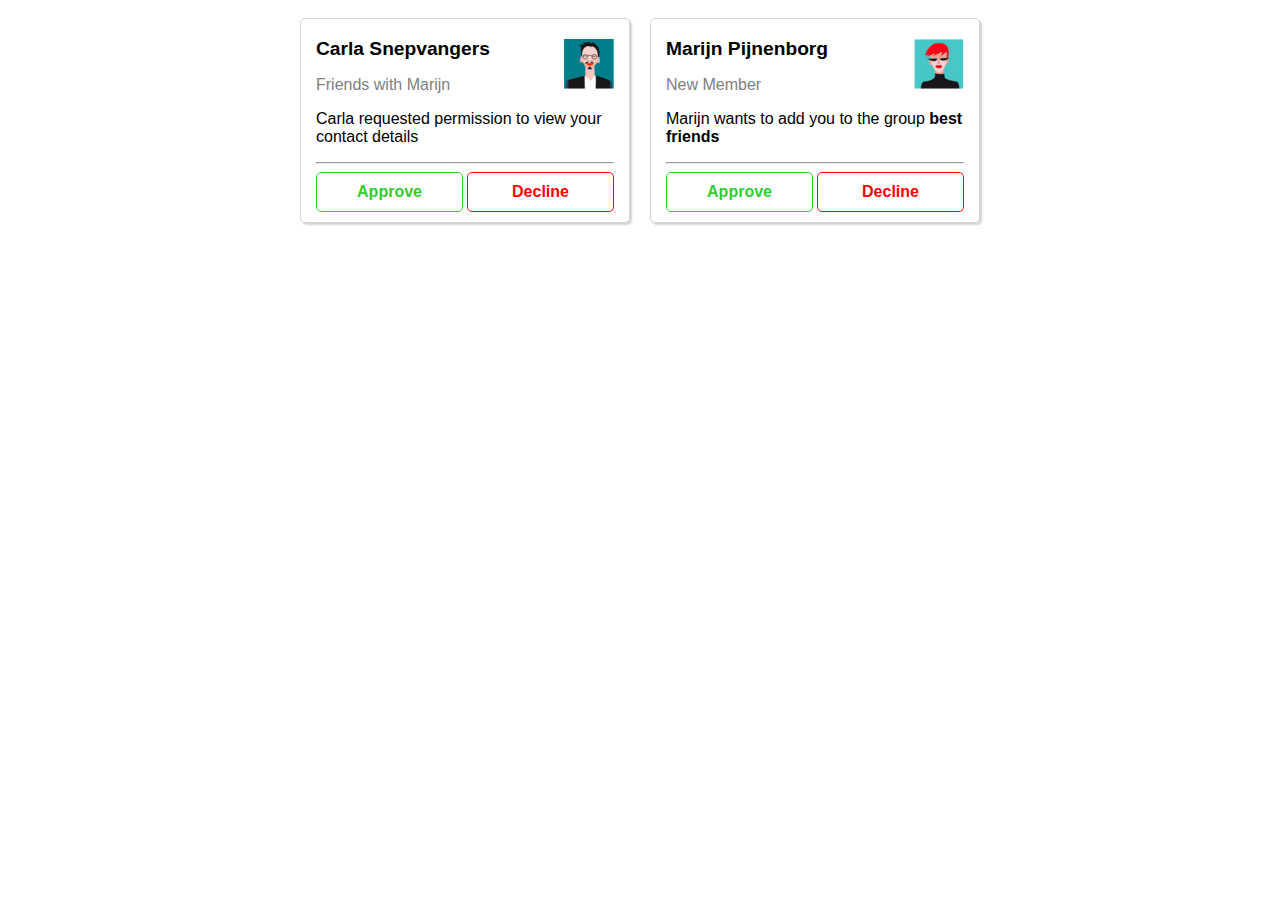
<file: Week1/Dag1/index.html>
<!DOCTYPE html>
<html lang="en">

<head>
    <meta charset="UTF-8">
    <meta name="viewport" content="width=device-width, initial-scale=1.0">
    <title>Eerste opdracht Winc</title>
    <link href="index.css" rel="stylesheet" type="text/css">
</head>

<body>

    <main>
        <div class="containerhome">
            <div class="vignette">
                <img src="Plaatje1.png" , align="right" , height="50px" , width="50px">
                <p class="naam"><b>Carla Snepvangers</b></p>
                <p class="pg">Friends with Marijn</p>
                <p>Carla requested permission to view your contact details</p>
                <hr>
                <div class="buttonyes"><b>Approve</b></div>
                <div class="buttonno"><b>Decline</b></div>
            </div>
            <div class="vignette">
                <img src="Plaatje2.png" , align="right" , height="50px" , width="50px">
                <p class="naam"><b>Marijn Pijnenborg</b></p>
                <p class="pg">New Member</p>
                <p>Marijn wants to add you to the group <b>best friends</b></p>
                <hr>
                <div class="buttonyes"><b>Approve</b></div>
                <div class="buttonno"><b>Decline</b></div>
            </div>

        </div>
    </main>

</body>

</html>
</file>
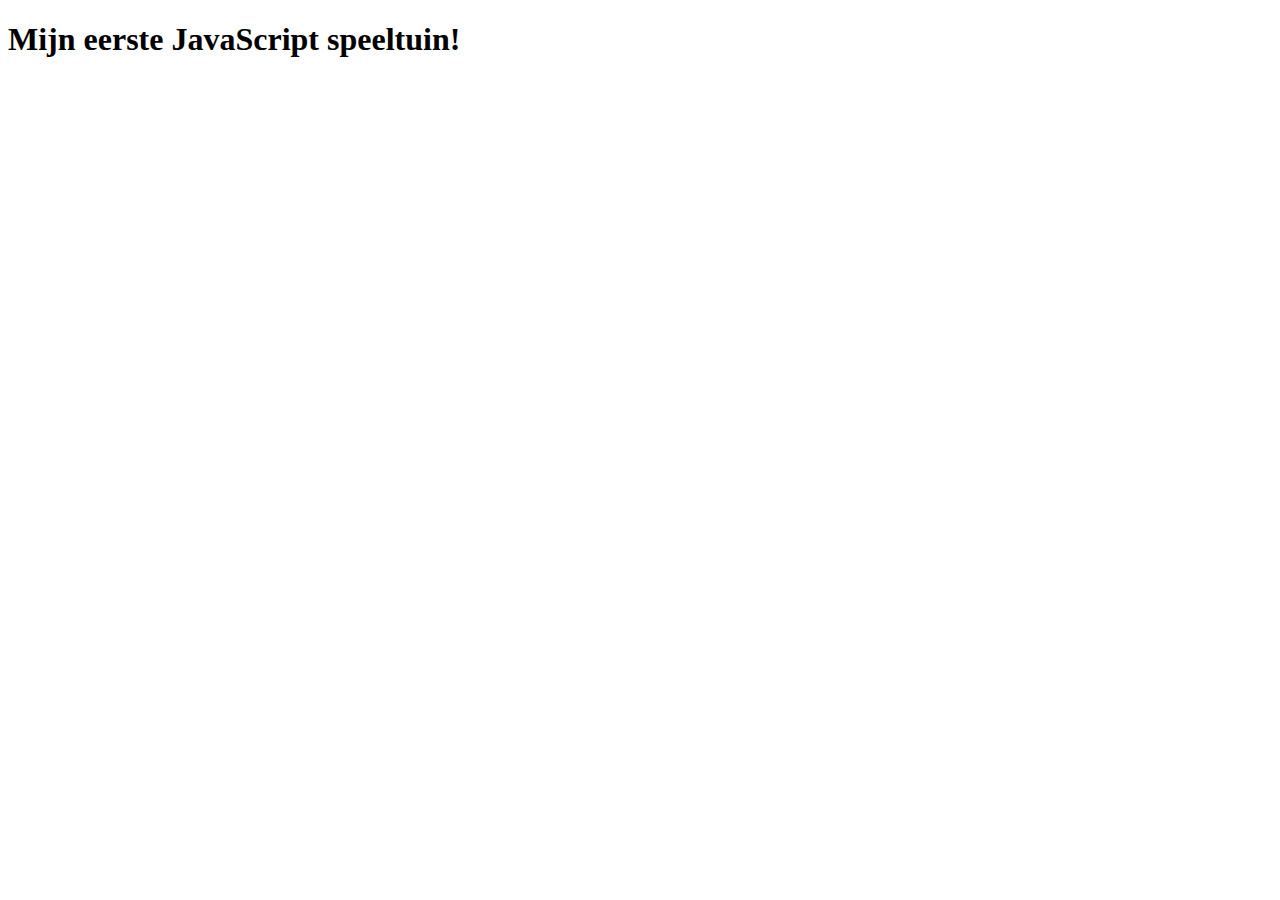
<file: Week1/Dag2/W1D2-1/index.html>
<!DOCTYPE html>
<html lang="en">

<head>
    <meta charset="UTF-8">
    <meta name="viewport" content="width=device-width, initial-scale=1.0">
    <title>Document</title>
</head>

<body>
    <h1>Mijn eerste JavaScript speeltuin!</h1>
    <script src="index.js"></script>
</body>

</html>
</file>
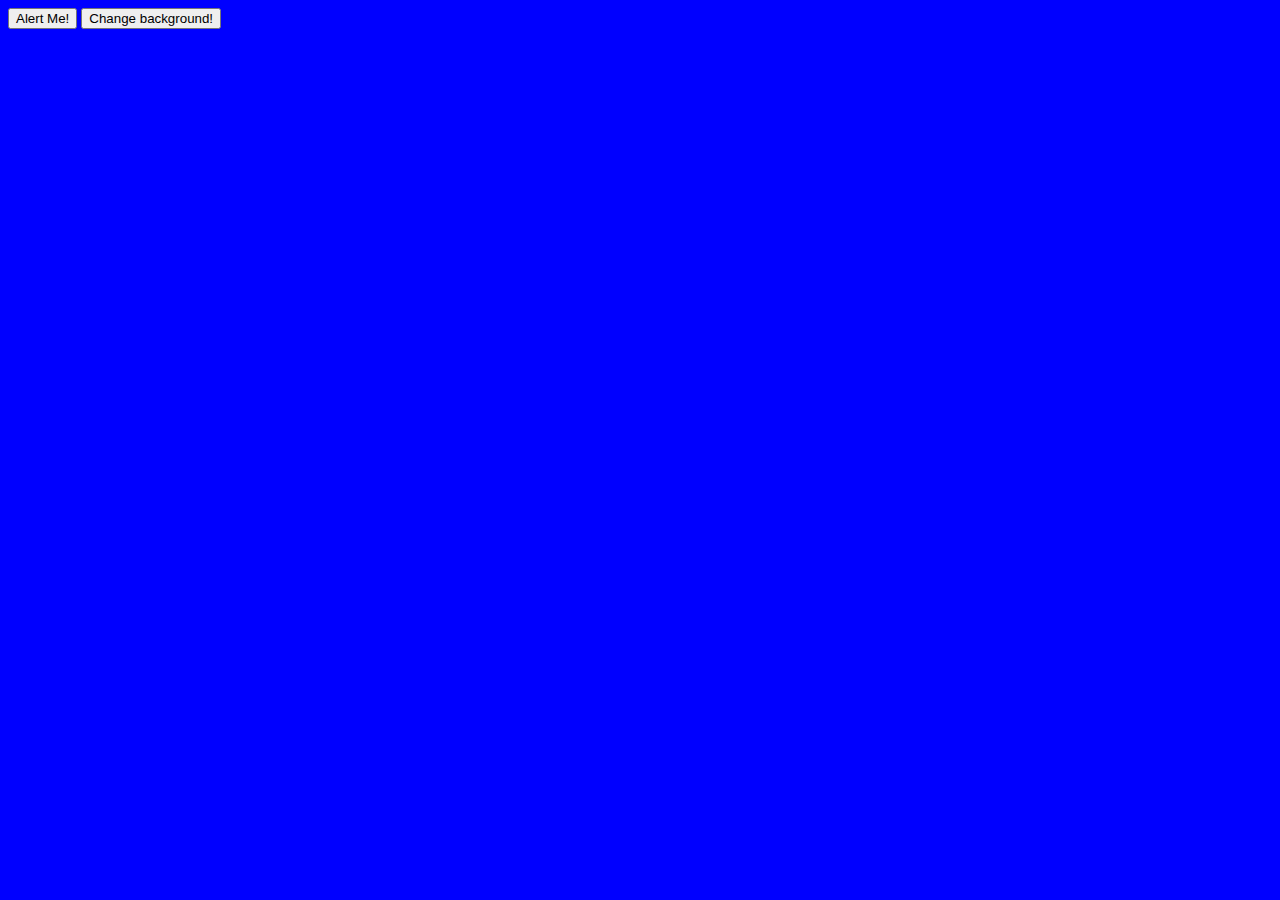
<file: Week1/Dag4/W1D4-2/index.html>
<!DOCTYPE html>
<html lang="en">

<head>
    <meta charset="UTF-8">
    <meta name="viewport" content="width=device-width, initial-scale=1.0">
    <link rel="stylesheet" href="style.css">
    <script defer src="script.js"></script>
    <title>Document</title>
</head>

<body class="blue-background">
    <button id="mybutton" type="button" class="btn-alert">Alert Me!</button>
    <button id="colorbutton" type="button" class="btn-color">Change background!</button>
</body>

</html>
</file>
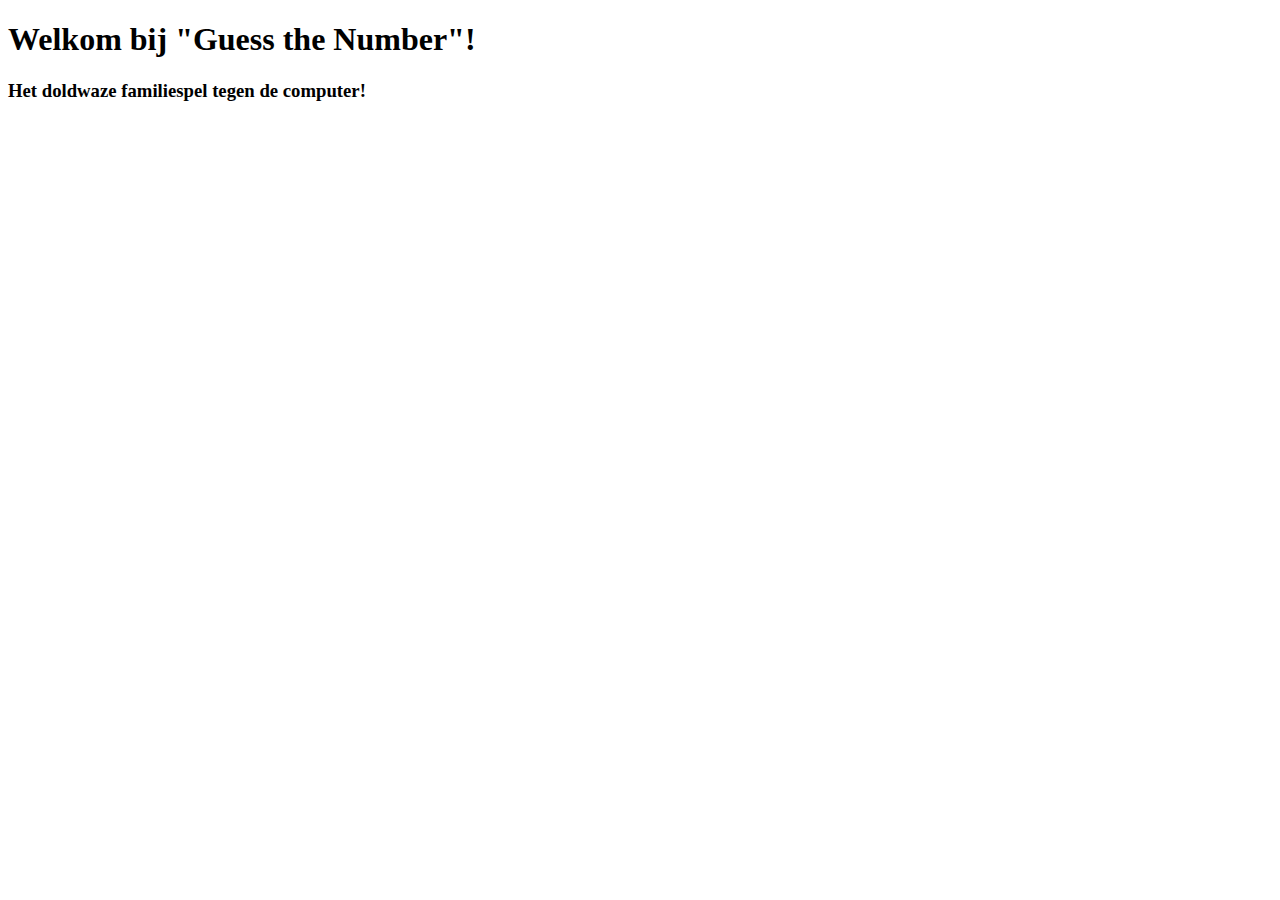
<file: Week1/Dag3/W1D3-6/W1D3-6-TestEindopdracht/index.html>
<!DOCTYPE html>
<html lang="en">

<head>
    <meta charset="UTF-8">
    <meta name="viewport" content="width=device-width, initial-scale=1.0">
    <title>Guess the Number</title>
</head>

<body>
    <h1>Welkom bij "Guess the Number"!</h1>
    <h3>Het doldwaze familiespel tegen de computer!</h3>
    <script src="GuessTheNumber.js"></script>
</body>

</html>
</file>
<file: Week1/Dag1/index.css>
/*Grid*/
.containerhome {
    font-family: Arial, Helvetica, sans-serif;
    display: grid;
    grid-template-columns: 350px 350px;
    grid-template-rows: auto auto; 
    justify-self: center;
}
.vignette {
    border-color: lightgrey;
    border-style: solid;
    border-width: 1px;
    border-radius: 5px;
    padding-left: 15px;
    padding-right: 15px;
    margin: 10px;
    box-shadow: 2px 2px 2px lightgrey;
}

.buttonyes{
    float: left;
    color: limegreen;
    border-style: solid;
    border-color: limegreen;
    border-width: 1px;
    border-radius: 5px;
    padding: 10px;
    text-align: center;
    margin-bottom: 10px;
    width: 125px;
}
.buttonno{
    float: right;
    color: red;
    border-style: solid;
    border-color: red;
    border-width: 1px;
    border-radius: 5px;
    padding: 10px;
    text-align: center;
    margin-bottom: 10px;
    width: 125px;
}

/*kleur grijs ondertitel*/
.pg{
    color: grey;
}
/*namen*/
.naam {
    margin-bottom: 1px;
    font-size: larger;
}
img{
    padding-top: 20px;
}
</file>
<file: Week1/Dag4/W1D4-2/style.css>
.blue-background {
	background-color: blue; 
}
.red-background {
	background-color: red; 
}
</file>
